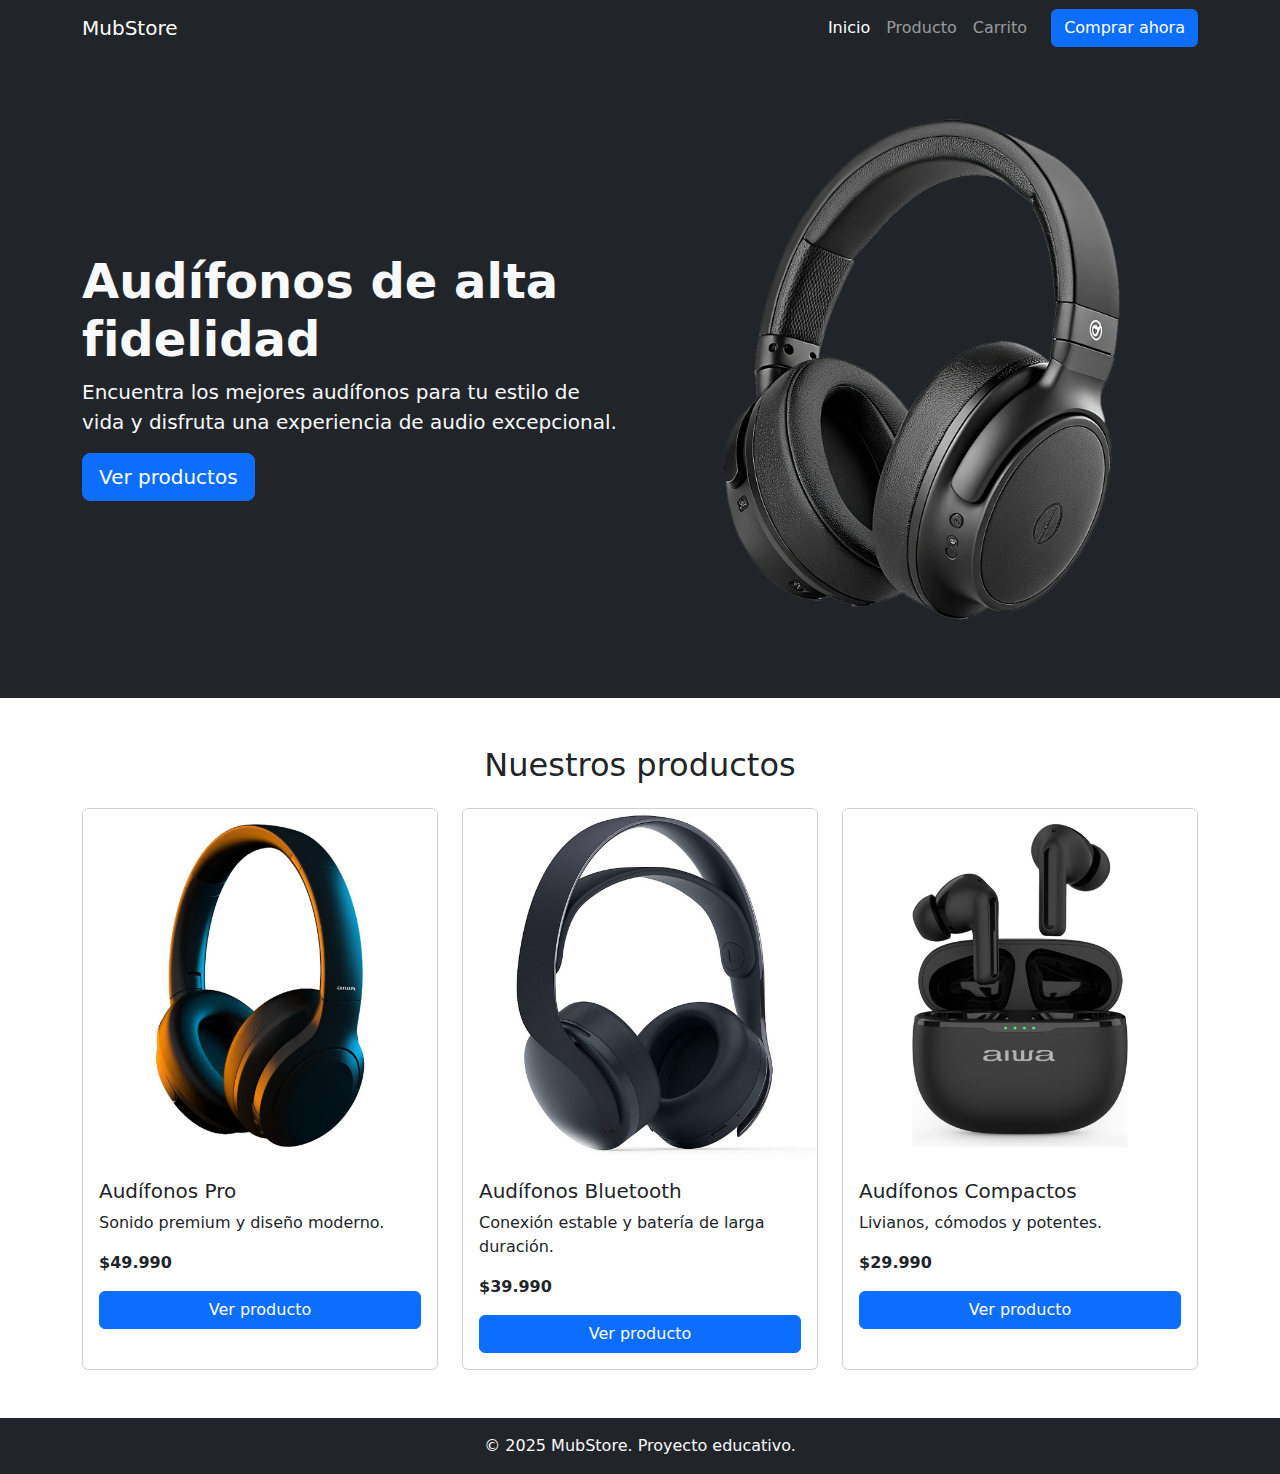
<file: index.html>
<!DOCTYPE html>
<html lang="es">
<head>
  <meta charset="UTF-8">
  <title>MubStore | Tienda Online</title>
  <meta name="viewport" content="width=device-width, initial-scale=1">

  <!-- Bootstrap CSS -->
  <link
    href="https://cdn.jsdelivr.net/npm/bootstrap@5.3.3/dist/css/bootstrap.min.css"
    rel="stylesheet"
  >
</head>
<body>

  <!-- NAVBAR -->
  <nav class="navbar navbar-expand-lg navbar-dark bg-dark">
    <div class="container">
      <a class="navbar-brand" href="index.html">MubStore</a>

      <button class="navbar-toggler" type="button" data-bs-toggle="collapse" data-bs-target="#menu">
        <span class="navbar-toggler-icon"></span>
      </button>

      <div class="collapse navbar-collapse" id="menu">
        <ul class="navbar-nav ms-auto">
          <li class="nav-item"><a class="nav-link active" href="index.html">Inicio</a></li>
          <li class="nav-item"><a class="nav-link" href="producto.html">Producto</a></li>
          <li class="nav-item"><a class="nav-link" href="carrito.html">Carrito</a></li>
        </ul>
        <a href="carrito.html" class="btn btn-primary ms-lg-3">Comprar ahora</a>
      </div>
    </div>
  </nav>

  <!-- HERO -->
  <section class="bg-dark text-light py-5">
    <div class="container">
      <div class="row align-items-center">
        
        <div class="col-md-6">
          <h1 class="display-5 fw-bold">Audífonos de alta fidelidad</h1>
          <p class="lead">
            Encuentra los mejores audífonos para tu estilo de vida y disfruta una experiencia de audio excepcional.
          </p>
          <a href="#productos" class="btn btn-primary btn-lg">Ver productos</a>
        </div>

        <div class="col-md-6 text-center">
          <img src="assets/img/hero.png" class="img-fluid" alt="Audífonos">
        </div>

      </div>
    </div>
  </section>

  <!-- PRODUCTOS -->
  <section id="productos" class="py-5">
    <div class="container">
      <h2 class="text-center mb-4">Nuestros productos</h2>

      <div class="row g-4">

        <!-- PRODUCTO 1 -->
        <div class="col-md-4">
          <div class="card h-100">
            <img src="assets/img/producto01.png" class="card-img-top" alt="Audífonos Pro">
            <div class="card-body">
              <h5 class="card-title">Audífonos Pro</h5>
              <p class="card-text">Sonido premium y diseño moderno.</p>
              <p class="fw-bold">$49.990</p>
              <a href="producto.html" class="btn btn-primary w-100">Ver producto</a>
            </div>
          </div>
        </div>

        <!-- PRODUCTO 2 -->
        <div class="col-md-4">
          <div class="card h-100">
            <img src="assets/img/producto02.png" class="card-img-top" alt="Audífonos Bluetooth">
            <div class="card-body">
              <h5 class="card-title">Audífonos Bluetooth</h5>
              <p class="card-text">Conexión estable y batería de larga duración.</p>
              <p class="fw-bold">$39.990</p>
              <a href="producto2.html" class="btn btn-primary w-100">Ver producto</a>
            </div>
          </div>
        </div>

        <!-- PRODUCTO 3 -->
        <div class="col-md-4">
          <div class="card h-100">
            <img src="assets/img/producto03.png" class="card-img-top" alt="Audífonos Compactos">
            <div class="card-body">
              <h5 class="card-title">Audífonos Compactos</h5>
              <p class="card-text">Livianos, cómodos y potentes.</p>
              <p class="fw-bold">$29.990</p>
              <a href="producto3.html" class="btn btn-primary w-100">Ver producto</a>
            </div>
          </div>
        </div>

      </div>
    </div>
  </section>

  <!-- FOOTER -->
  <footer class="bg-dark text-light text-center py-3">
    <p class="mb-0">© 2025 MubStore. Proyecto educativo.</p>
  </footer>

  <!-- Bootstrap JS -->
  <script
    src="https://cdn.jsdelivr.net/npm/bootstrap@5.3.3/dist/js/bootstrap.bundle.min.js">
  </script>

</body>
</html>
</file>
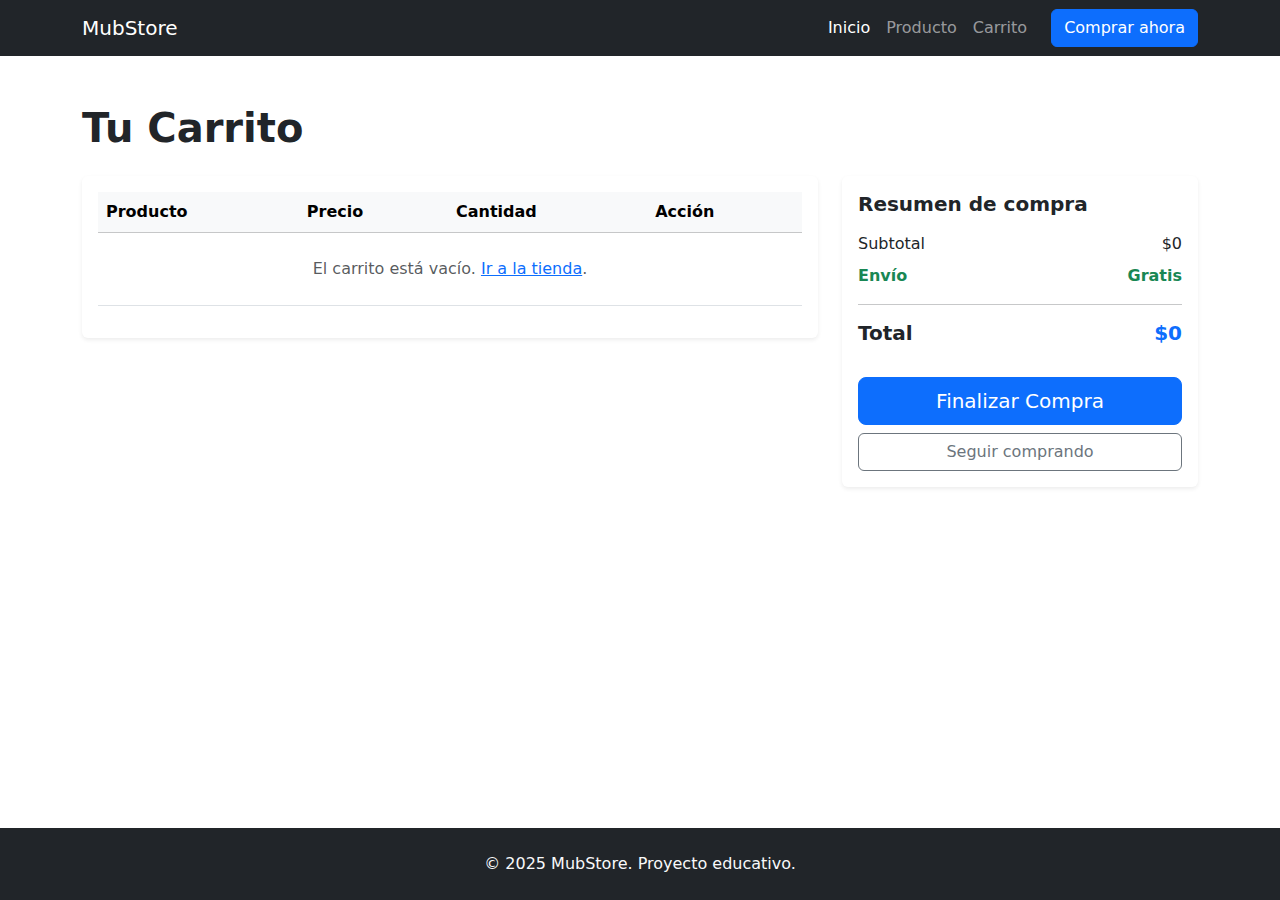
<file: carrito.html>
<!DOCTYPE html>
<html lang="es">
<head>
  <meta charset="UTF-8">
  <title>MubStore | Mi Carrito</title>
  <meta name="viewport" content="width=device-width, initial-scale=1">

  <link
    href="https://cdn.jsdelivr.net/npm/bootstrap@5.3.3/dist/css/bootstrap.min.css"
    rel="stylesheet"
  >
  <link rel="stylesheet" href="https://cdn.jsdelivr.net/npm/bootstrap-icons@1.11.3/font/bootstrap-icons.min.css">
</head>
<body class="d-flex flex-column min-vh-100">

 <!-- NAVBAR -->
  <nav class="navbar navbar-expand-lg navbar-dark bg-dark">
    <div class="container">
      <a class="navbar-brand" href="index.html">MubStore</a>

      <button class="navbar-toggler" type="button" data-bs-toggle="collapse" data-bs-target="#menu">
        <span class="navbar-toggler-icon"></span>
      </button>

      <div class="collapse navbar-collapse" id="menu">
        <ul class="navbar-nav ms-auto">
          <li class="nav-item"><a class="nav-link active" href="index.html">Inicio</a></li>
          <li class="nav-item"><a class="nav-link" href="producto.html">Producto</a></li>
          <li class="nav-item"><a class="nav-link" href="carrito.html">Carrito</a></li>
        </ul>
        <a href="carrito.html" class="btn btn-primary ms-lg-3">Comprar ahora</a>
      </div>
    </div>
  </nav>

  <main class="container py-5">
    <h1 class="mb-4 fw-bold">Tu Carrito</h1>

    <div class="row g-4">
      <div class="col-lg-8">
        <div class="table-responsive bg-white shadow-sm rounded p-3">
          <table class="table align-middle">
            <thead class="table-light">
              <tr>
                <th>Producto</th>
                <th>Precio</th>
                <th>Cantidad</th>
                <th>Acción</th>
              </tr>
            </thead>
            <tbody id="lista-carrito">
              <tr>
                <td colspan="4" class="text-center py-4 text-muted">
                  El carrito está vacío. <a href="index.html#productos">Ir a la tienda</a>.
                </td>
              </tr>
            </tbody>
          </table>
        </div>
      </div>

      <div class="col-lg-4">
        <div class="card shadow-sm border-0">
          <div class="card-body">
            <h5 class="card-title fw-bold mb-3">Resumen de compra</h5>
            <div class="d-flex justify-content-between mb-2">
              <span>Subtotal</span>
              <span>$0</span>
            </div>
            <div class="d-flex justify-content-between mb-2 text-success fw-bold">
              <span>Envío</span>
              <span>Gratis</span>
            </div>
            <hr>
            <div class="d-flex justify-content-between mb-4">
              <span class="h5 fw-bold">Total</span>
              <span class="h5 fw-bold text-primary">$0</span>
            </div>
            <button class="btn btn-primary btn-lg w-100 mb-2">Finalizar Compra</button>
            <a href="index.html#productos" class="btn btn-outline-secondary w-100">Seguir comprando</a>
          </div>
        </div>
      </div>
    </div>
  </main>

  <footer class="bg-dark text-light text-center py-4 mt-auto">
    <div class="container">
      <p class="mb-0">© 2025 MubStore. Proyecto educativo.</p>
    </div>
  </footer>

  <script src="https://cdn.jsdelivr.net/npm/bootstrap@5.3.3/dist/js/bootstrap.bundle.min.js"></script>

</body>
</html>
</file>
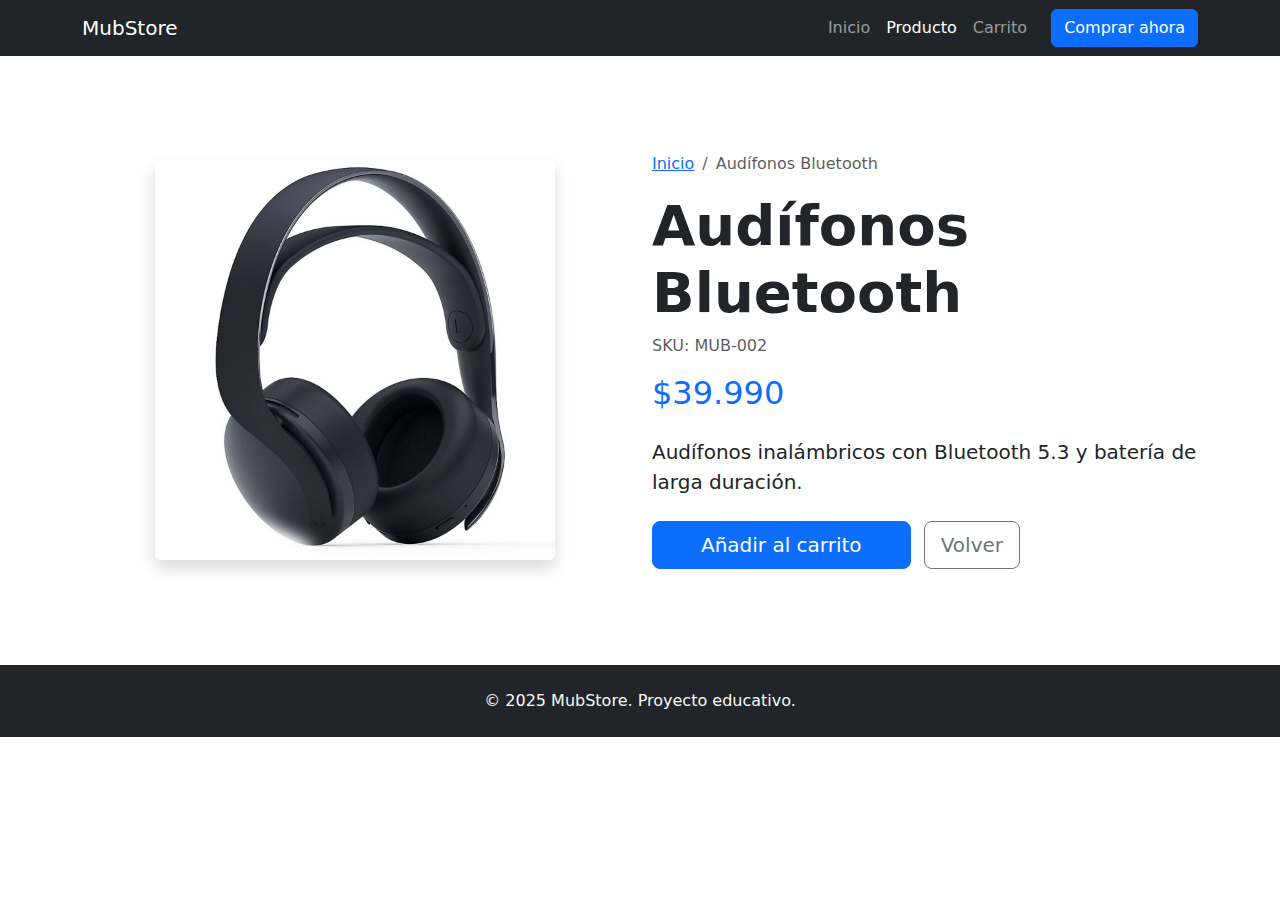
<file: producto2.html>
<!DOCTYPE html>
<html lang="es">
<head>
  <meta charset="UTF-8">
  <title>MubStore | Audífonos Bluetooth</title>
  <meta name="viewport" content="width=device-width, initial-scale=1">

  <link
    href="https://cdn.jsdelivr.net/npm/bootstrap@5.3.3/dist/css/bootstrap.min.css"
    rel="stylesheet"
  >
</head>
<body>

  <!-- NAVBAR -->
  <nav class="navbar navbar-expand-lg navbar-dark bg-dark">
    <div class="container">
      <a class="navbar-brand" href="index.html">MubStore</a>

      <button class="navbar-toggler" type="button" data-bs-toggle="collapse" data-bs-target="#menu">
        <span class="navbar-toggler-icon"></span>
      </button>

      <div class="collapse navbar-collapse" id="menu">
        <ul class="navbar-nav ms-auto">
          <li class="nav-item"><a class="nav-link" href="index.html">Inicio</a></li>
          <li class="nav-item"><a class="nav-link active" href="#">Producto</a></li>
          <li class="nav-item"><a class="nav-link" href="carrito.html">Carrito</a></li>
        </ul>
        <a href="carrito.html" class="btn btn-primary ms-lg-3">Comprar ahora</a>
      </div>
    </div>
  </nav>

  <!-- Contenido principal del producto -->
  <main class="container py-5 my-5">
    <div class="row align-items-center">

      <!-- Imagen del producto -->
      <div class="col-md-6 text-center mb-4 mb-md-0">
        <img src="assets/img/producto02.png" class="img-fluid rounded shadow" alt="Audífonos Bluetooth" style="max-height: 400px;">
      </div>

      <!-- breadcrumb (me gusta usarlo) -->
      <div class="col-md-6">
        <nav aria-label="breadcrumb">
          <ol class="breadcrumb">
            <li class="breadcrumb-item"><a href="index.html">Inicio</a></li>
            <li class="breadcrumb-item active" aria-current="page">Audífonos Bluetooth</li>
          </ol>
        </nav>

        <h1 class="display-4 fw-bold">Audífonos Bluetooth</h1>
        <p class="text-muted">SKU: MUB-002</p>
        <h2 class="text-primary mb-4">$39.990</h2>

        <p class="lead">
          Audífonos inalámbricos con Bluetooth 5.3 y batería de larga duración.
        </p>

        <!-- Botones de acción -->
        <div class="d-grid gap-2 d-md-block mt-4">
          <button class="btn btn-primary btn-lg px-5 me-md-2" type="button">
            Añadir al carrito
          </button>
          <a href="index.html#productos" class="btn btn-outline-secondary btn-lg">
            Volver
          </a>
        </div>
      </div>

    </div>
  </main>

  <!-- footer -->
  <footer class="bg-dark text-light text-center py-4">
    <p class="mb-0">© 2025 MubStore. Proyecto educativo.</p>
  </footer>

  <script src="https://cdn.jsdelivr.net/npm/bootstrap@5.3.3/dist/js/bootstrap.bundle.min.js"></script>
</body>
</html>
</file>
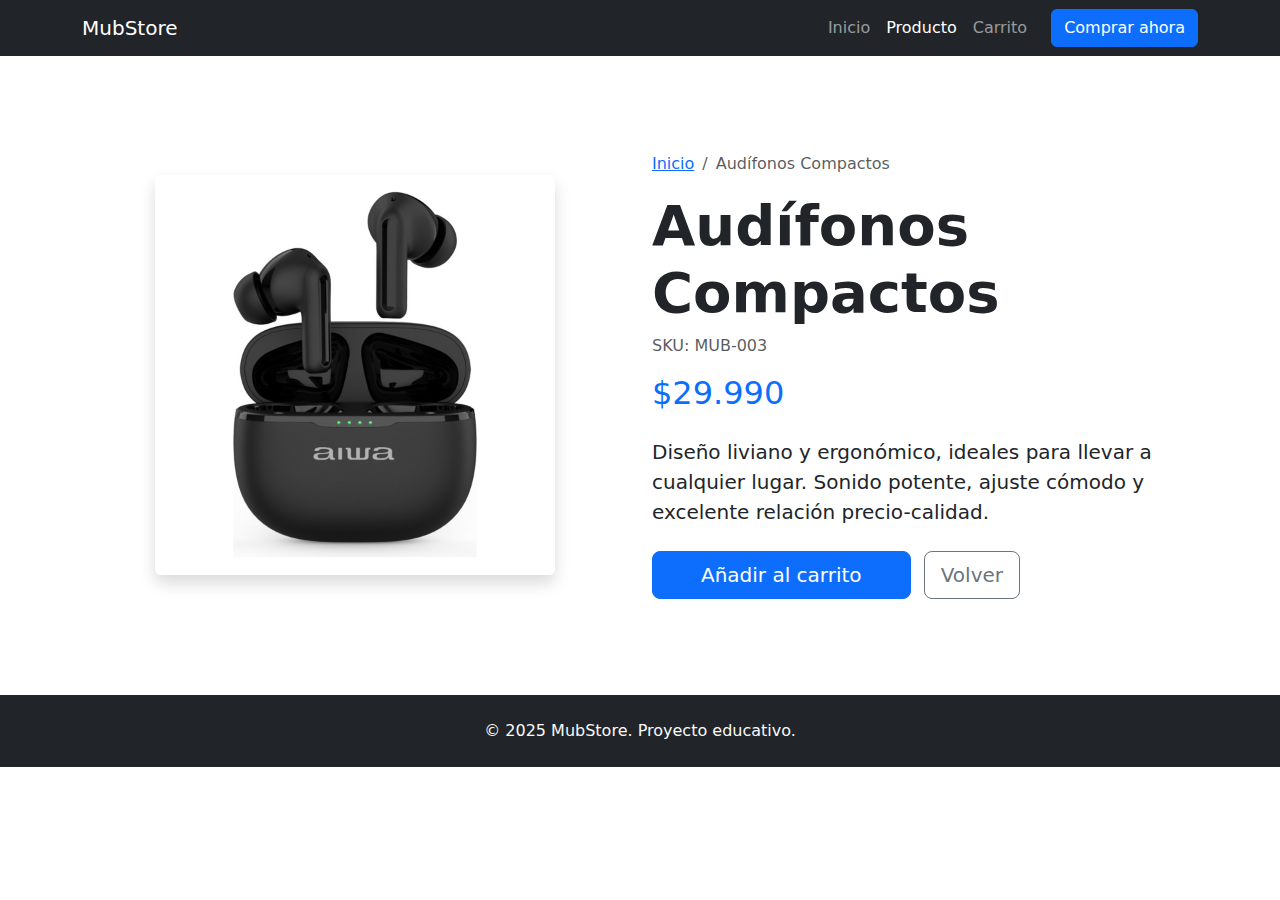
<file: producto3.html>
<!DOCTYPE html>
<html lang="es">
<head>
  <meta charset="UTF-8">
  <title>MubStore | Audífonos Compactos</title>
  <meta name="viewport" content="width=device-width, initial-scale=1">

  <link
    href="https://cdn.jsdelivr.net/npm/bootstrap@5.3.3/dist/css/bootstrap.min.css"
    rel="stylesheet"
  >
</head>
<body>

  <!-- NAVBAR -->
  <nav class="navbar navbar-expand-lg navbar-dark bg-dark">
    <div class="container">
      <a class="navbar-brand" href="index.html">MubStore</a>

      <button class="navbar-toggler" type="button" data-bs-toggle="collapse" data-bs-target="#menu">
        <span class="navbar-toggler-icon"></span>
      </button>

      <div class="collapse navbar-collapse" id="menu">
        <ul class="navbar-nav ms-auto">
          <li class="nav-item"><a class="nav-link" href="index.html">Inicio</a></li>
          <li class="nav-item"><a class="nav-link active" href="#">Producto</a></li>
          <li class="nav-item"><a class="nav-link" href="carrito.html">Carrito</a></li>
        </ul>
        <a href="carrito.html" class="btn btn-primary ms-lg-3">Comprar ahora</a>
      </div>
    </div>
  </nav>
<!-- Contenido principal del producto -->
  <main class="container py-5 my-5">
    <div class="row align-items-center">
<!-- Imagen del producto -->
      <div class="col-md-6 text-center mb-4 mb-md-0">
        <img src="assets/img/producto03.png" class="img-fluid rounded shadow" alt="Audífonos Compactos" style="max-height: 400px;">
      </div>
<!-- breadcrumb (me gusta usarlo) -->
      <div class="col-md-6">
        <nav aria-label="breadcrumb">
          <ol class="breadcrumb">
            <li class="breadcrumb-item"><a href="index.html">Inicio</a></li>
            <li class="breadcrumb-item active" aria-current="page">Audífonos Compactos</li>
          </ol>
        </nav>

        <h1 class="display-4 fw-bold">Audífonos Compactos</h1>
        <p class="text-muted">SKU: MUB-003</p>
        <h2 class="text-primary mb-4">$29.990</h2>

        <p class="lead">
          Diseño liviano y ergonómico, ideales para llevar a cualquier lugar. Sonido potente, ajuste cómodo y excelente relación precio-calidad.
        </p>
 <!-- Botones de acción -->
        <div class="d-grid gap-2 d-md-block mt-4">
          <button class="btn btn-primary btn-lg px-5 me-md-2" type="button">
            Añadir al carrito
          </button>
          <a href="index.html#productos" class="btn btn-outline-secondary btn-lg">
            Volver
          </a>
        </div>
      </div>

    </div>
  </main>
 <!-- footer-->
  <footer class="bg-dark text-light text-center py-4">
    <p class="mb-0">© 2025 MubStore. Proyecto educativo.</p>
  </footer>

  <script src="https://cdn.jsdelivr.net/npm/bootstrap@5.3.3/dist/js/bootstrap.bundle.min.js"></script>
</body>
</html>
</file>
